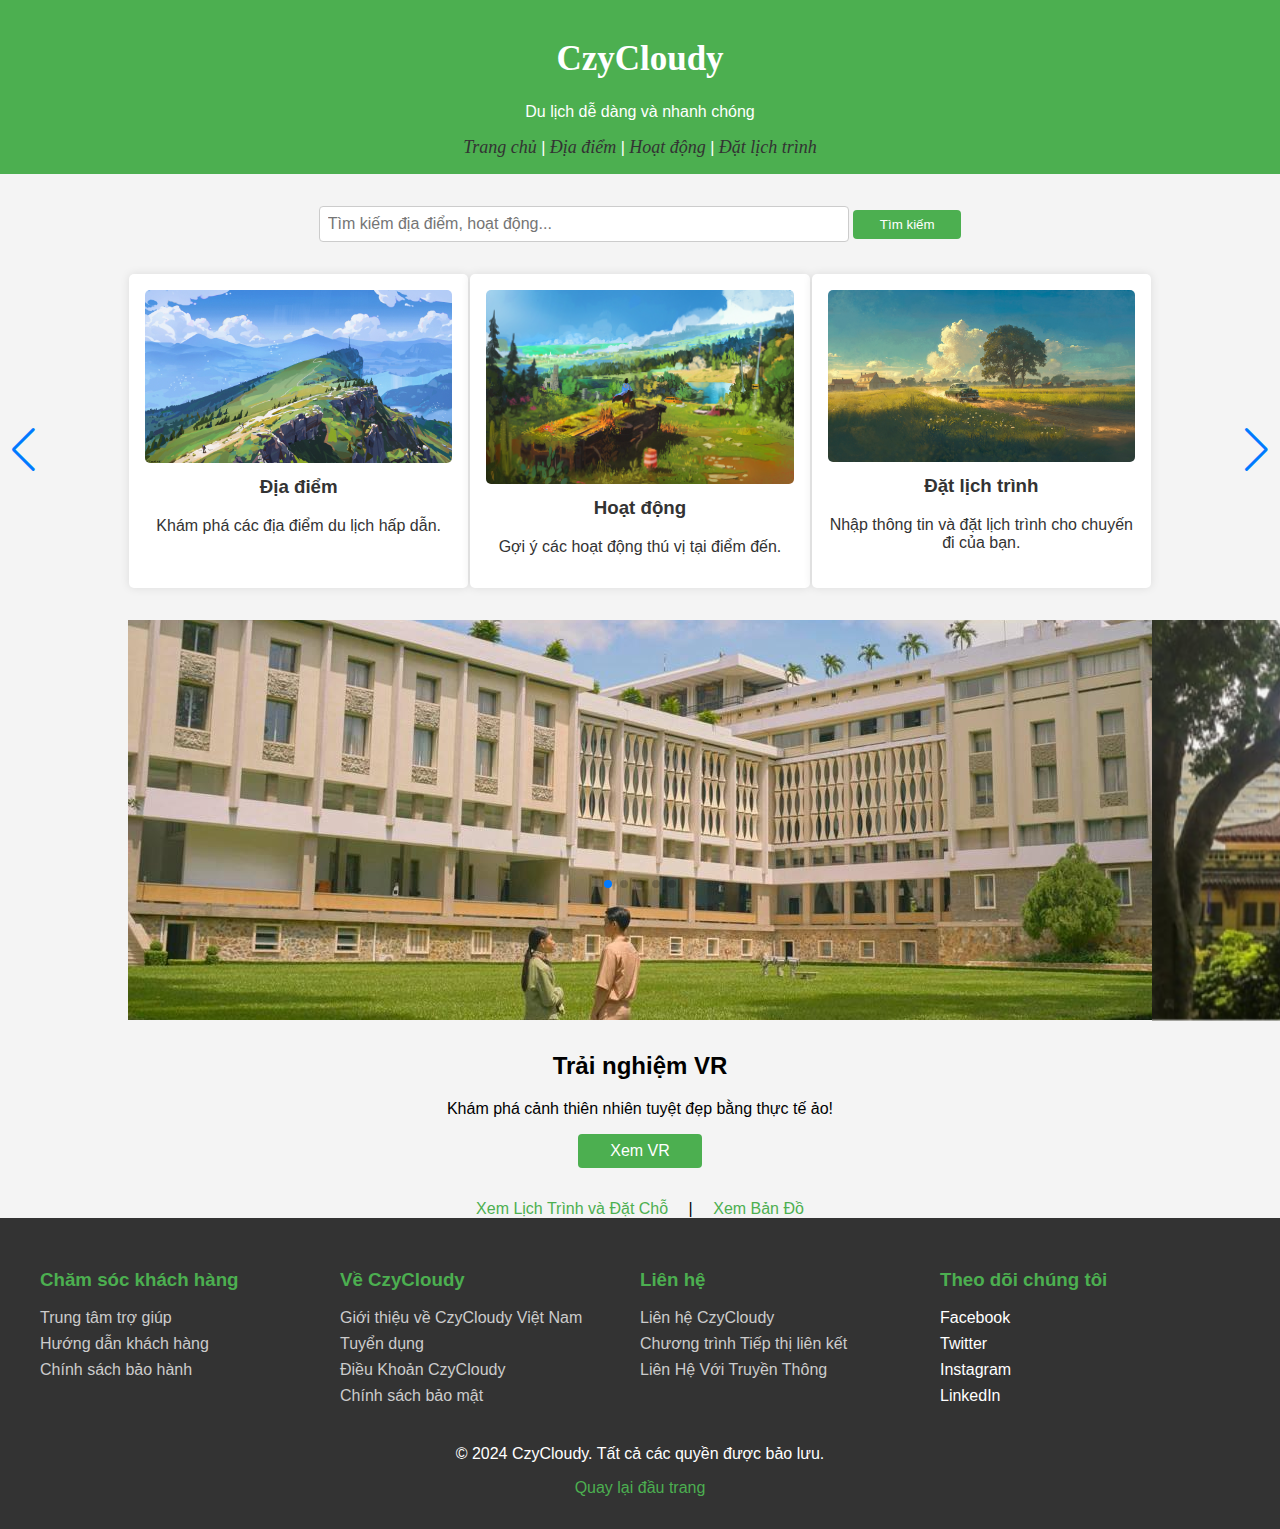
<file: index.html>
<!DOCTYPE html>
<html lang="en">
<head>
    <meta charset="UTF-8">
    <meta name="viewport" content="width=device-width, initial-scale=1.0">
    <title>CzyCloudy</title>
    <link rel="stylesheet" href="https://unpkg.com/swiper/swiper-bundle.min.css" />
    <style>
        /* Các phần tử CSS khác */
        body {
            font-family: Arial, sans-serif;
            margin: 0;
            padding: 0;
            background-color: #f4f4f4;
        }
        header {
            background-color: #4CAF50;
            color: white;
            text-align: center;
            padding: 1em 0;
        }
        .container {
            width: 80%;
            margin: 0 auto;
        }
        .search-bar {
            margin: 2em 0;
            text-align: center;
        }
        .search-bar input[type="text"] {
            width: 50%;
            padding: 0.5em;
            font-size: 1em;
            border: 1px solid #ccc;
            border-radius: 4px;
        }
        .search-bar input[type="submit"] {
            padding: 0.5em 2em;
            background-color: #4CAF50;
            color: white;
            border: none;
            border-radius: 4px;
            cursor: pointer;
        }
        .search-bar input[type="submit"]:hover {
            background-color: #45a049;
        }
        .categories {
            display: flex;
            justify-content: space-around;
            margin: 2em 0;
        }
        .category {
            background-color: white;
            padding: 1em;
            border-radius: 5px;
            box-shadow: 0 0 10px rgba(0, 0, 0, 0.1);
            text-align: center;
            width: 30%;
            transition: transform 0.3s;
        }
        .category:hover {
            transform: scale(1.05);
        }
        .category img {
            width: 100%;
            height: auto;
            border-radius: 5px;
        }
        .category h3 {
            margin-top: 0.5em;
        }
        .search-results {
            display: none;
            text-align: center;
        }
        .vr-section {
            margin: 2em 0;
            text-align: center;
        }
        .vr-button {
            padding: 0.5em 2em;
            background-color: #4CAF50;
            color: white;
            border: none;
            border-radius: 4px;
            cursor: pointer;
            font-size: 1em;
        }
        .vr-button:hover {
            background-color: #45a049;
        }
        .swiper-container {
            width: 100%;
            height: 400px;
            margin: 20px auto;
        }
        .swiper-slide {
            text-align: center;
            font-size: 18px;
            background: #fff;
            display: flex;
            justify-content: center;
            align-items: center;
        }
        .swiper-slide img {
            display: block;
            width: 100%;
            height: 100%;
            object-fit: cover;
        }
        .navigation {
            text-align: center;
            margin-top: 2em;
        }
        .navigation a {
            margin: 0 1em;
            color: #4CAF50;
            text-decoration: none;
        }
        .navigation a:hover {
            text-decoration: underline;
        }
        footer {
            background-color: #333;
            color: white;
            padding: 2em 0;
            text-align: left;
            width: 100%;
            position: relative;
        }
        .footer-container {
            display: flex;
            justify-content: space-between;
            flex-wrap: wrap;
            max-width: 1200px;
            margin: 0 auto;
            padding: 0 2em;
        }
        .footer-column {
            flex: 1;
            min-width: 220px;
            margin-right: 20px;
        }
        .footer-column h3 {
            color: #4CAF50;
            margin-bottom: 1em;
        }
        .footer-column a {
            color: #ccc;
            text-decoration: none;
            display: block;
            margin-bottom: 0.5em;
        }
        .footer-column a:hover {
            color: #4CAF50;
        }
        .social-links a {
            margin-right: 15px;
            color: white;
            text-decoration: none;
        }
        .social-links a:hover {
            color: #4CAF50;
        }
        .footer-bottom {
            text-align: center;
            margin-top: 2em;
        }
        .footer-bottom a {
            color: #4CAF50;
            text-decoration: none;
        }
        .footer-bottom a:hover {
            text-decoration: underline;
        }
        a
        {
            text-decoration: none;
            color: #333;
        }
        #chucnang
        {
            font-size: 18px;
            font-family: 'Times New Roman', Times, serif;
            font-style: italic;
        }
        #tieude{
            color: white;
            font-family:'Times New Roman', Times, serif;
            font-size: 35px;
        }
    </style>
</head>
<body>
    <header>
        <h1 id="tieude">CzyCloudy</h1>
        <p>Du lịch dễ dàng và nhanh chóng</p>
        <nav>
            <a id="chucnang" href="index.html">Trang chủ</a> |
            <a id="chucnang" href="locations.html">Địa điểm</a> |
            <a id="chucnang" href="activities.html">Hoạt động</a> |
            <a id="chucnang" href="booking.html">Đặt lịch trình</a>
        </nav>
    </header>
    <div class="container">
        <div class="search-bar">
            <input type="text" id="search-input" placeholder="Tìm kiếm địa điểm, hoạt động...">
            <input type="submit" value="Tìm kiếm" onclick="search()">
        </div>
        <div class="categories">
            <div class="category">
                <a href="locations.html">
                    <img src="./img/anh8.jpg" alt="Địa điểm">
                    <h3>Địa điểm</h3>
                    <p>Khám phá các địa điểm du lịch hấp dẫn.</p>
                </a>
            </div>
            <div class="category">
                <a href="activities.html">
                    <img src="./img/anh7.jpg" alt="Hoạt động">
                    <h3>Hoạt động</h3>
                    <p>Gợi ý các hoạt động thú vị tại điểm đến.</p>
                </a>
            </div>
            <div class="category">
                <a href="booking.html">
                    <img src="./img/anh6.jpg" alt="Đặt lịch trình">
                    <h3>Đặt lịch trình</h3>
                    <p>Nhập thông tin và đặt lịch trình cho chuyến đi của bạn.</p>
                </a>
            </div>
        </div>
        <div class="search-results" id="search-results">
            <h2>Kết quả tìm kiếm</h2>
            <p id="results"></p>
        </div>
        <div class="swiper-container">
            <div class="swiper-wrapper">
                <div class="swiper-slide"><img src="./img/anh1.jpg" alt="Location 1"></div>
                <div class="swiper-slide"><img src="./img/anh2.jpg" alt="Location 2"></div>
                <div class="swiper-slide"><img src="./img/anh3.jpg" alt="Location 3"></div>
                <div class="swiper-slide"><img src="./img/anh4.jpg" alt="Location 4"></div>
                <div class="swiper-slide"><img src="./img/anh5.jpg" alt="Location 5"></div>
            </div>
            <!-- Add Pagination -->
            <div class="swiper-pagination"></div>
            <!-- Add Navigation -->
            <div class="swiper-button-next"></div>
            <div class="swiper-button-prev"></div>
        </div>
        <div class="vr-section">
            <h2>Trải nghiệm VR</h2>
            <p>Khám phá cảnh thiên nhiên tuyệt đẹp bằng thực tế ảo!</p>
            <button class="vr-button" onclick="startVR()">Xem VR</button>
        </div>
    </div>
    <div class="navigation">
        <a href="itinerary.html">Xem Lịch Trình và Đặt Chỗ</a> | 
        <a href="map.html">Xem Bản Đồ</a>
    </div>
    <footer>
        <div class="footer-container">
            <div class="footer-column">
                <h3>Chăm sóc khách hàng</h3>
                <a href="#">Trung tâm trợ giúp</a>
                <a href="#">Hướng dẫn khách hàng</a>
                <a href="#">Chính sách bảo hành</a>
            </div>
            <div class="footer-column">
                <h3>Về CzyCloudy</h3>
                <a href="#">Giới thiệu về CzyCloudy Việt Nam</a>
                <a href="#">Tuyển dụng</a>
                <a href="#">Điều Khoản CzyCloudy</a>
                <a href="#">Chính sách bảo mật</a>
            </div>
            <div class="footer-column">
                <h3>Liên hệ</h3>
                <a href="#">Liên hệ CzyCloudy</a>
                <a href="#">Chương trình Tiếp thị liên kết</a>
                <a href="#">Liên Hệ Với Truyền Thông</a>
            </div>
            <div class="footer-column social-links">
                <h3>Theo dõi chúng tôi</h3>
                <a href="#" target="_blank">Facebook</a>
                <a href="#" target="_blank">Twitter</a>
                <a href="#" target="_blank">Instagram</a>
                <a href="#" target="_blank">LinkedIn</a>
            </div>
        </div>
        <div class="footer-bottom">
            <p>&copy; 2024 CzyCloudy. Tất cả các quyền được bảo lưu.</p>
            <a href="#">Quay lại đầu trang</a>
        </div>
    </footer>

    <!-- Thêm script cho Swiper -->
    <script src="https://unpkg.com/swiper/swiper-bundle.min.js"></script>
    <script>
        // Initialize Swiper
        const swiper = new Swiper('.swiper-container', {
            loop: true,
            pagination: {
                el: '.swiper-pagination',
                clickable: true,
            },
            navigation: {
                nextEl: '.swiper-button-next',
                prevEl: '.swiper-button-prev',
            },
        });

        function search() {
            const input = document.getElementById('search-input').value;
            document.getElementById('results').innerText = `Kết quả tìm kiếm cho: ${input}`;
            document.getElementById('search-results').style.display = 'block';
        }

        function startVR() {
            alert("Khởi động trải nghiệm VR...");
            // Thêm mã khởi động trải nghiệm VR ở đây
        }
    </script>
</body>
</html>
</file>
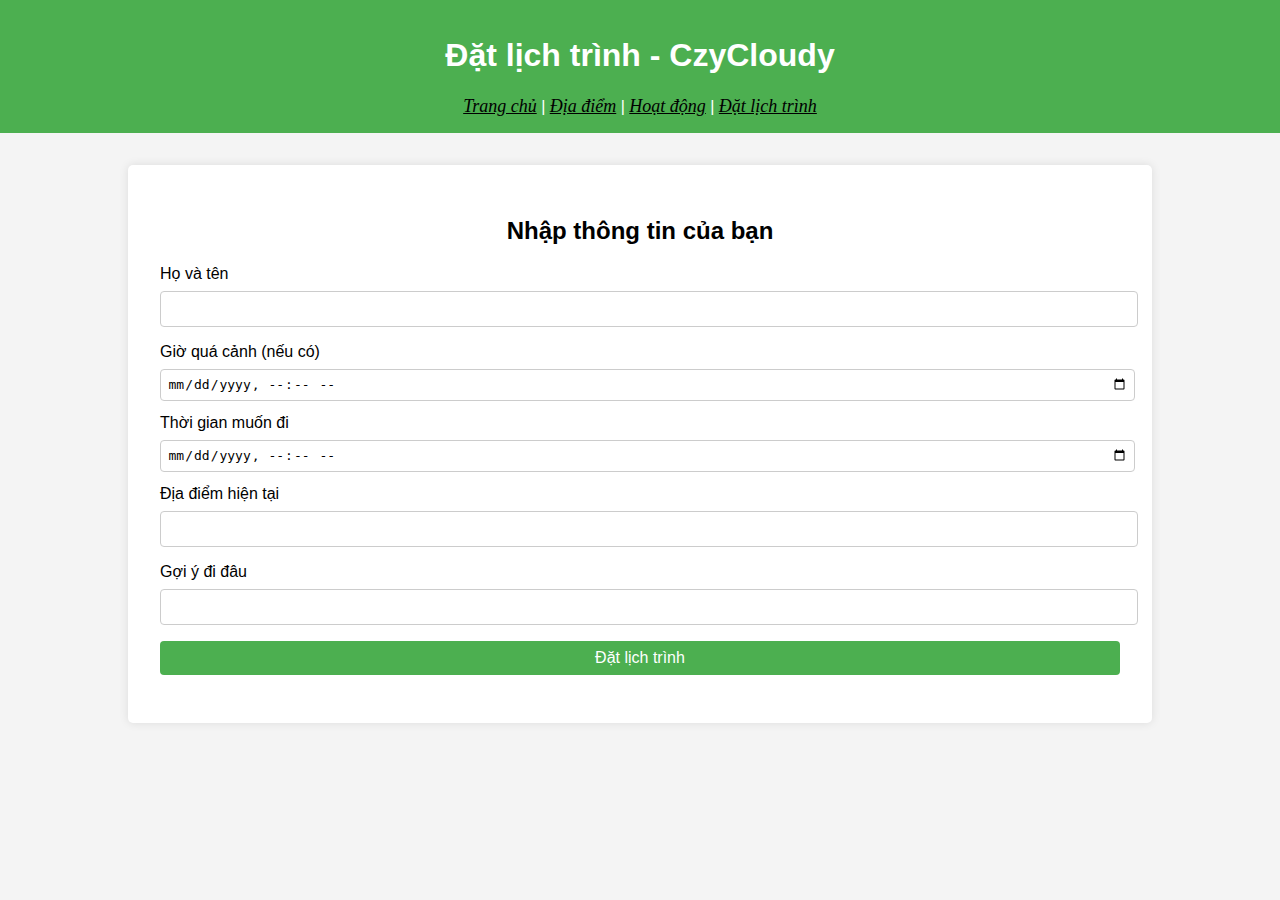
<file: booking.html>
<!DOCTYPE html>
<html lang="en">
<head>
    <meta charset="UTF-8">
    <meta name="viewport" content="width=device-width, initial-scale=1.0">
    <title>Đặt lịch trình - CzyCloudy</title>
    <link rel="stylesheet" href="https://unpkg.com/swiper/swiper-bundle.min.css" />
    <style>
        body {
            font-family: Arial, sans-serif;
            margin: 0;
            padding: 0;
            background-color: #f4f4f4;
        }
        header {
            background-color: #4CAF50;
            color: white;
            text-align: center;
            padding: 1em 0;
        }
        .container {
            width: 80%;
            margin: 0 auto;
        }
        .booking-form {
            background-color: white;
            padding: 2em;
            margin: 2em 0;
            border-radius: 5px;
            box-shadow: 0 0 10px rgba(0, 0, 0, 0.1);
        }
        .booking-form h2 {
            text-align: center;
        }
        .booking-form label {
            display: block;
            margin-bottom: 0.5em;
        }
        .booking-form input[type="text"], 
        .booking-form input[type="datetime-local"], 
        .booking-form input[type="submit"] {
            width: 100%;
            padding: 0.5em;
            margin-bottom: 1em;
            border: 1px solid #ccc;
            border-radius: 4px;
            font-size: 1em;
        }
        .booking-form input[type="submit"] {
            background-color: #4CAF50;
            color: white;
            border: none;
            cursor: pointer;
        }
        .booking-form input[type="submit"]:hover {
            background-color: #45a049;
        }
        .navigation {
            text-align: center;
            margin-top: 2em;
        }
        .navigation a {
            margin: 0 1em;
            color: #4CAF50;
            text-decoration: none;
        }
        .navigation a:hover {
            text-decoration: underline;
        }
        #chucnang1
        {
            color: black;
            font-size: 18px;
            font-family: 'Times New Roman', Times, serif;
            font-style: italic;
        }
    </style>
</head>
<body>
    <header>
        <h1>Đặt lịch trình - CzyCloudy</h1>
        <nav>
            <a  id="chucnang1" href="index.html">Trang chủ</a> |
            <a id="chucnang1" href="locations.html">Địa điểm</a> |
            <a id="chucnang1" href="activities.html">Hoạt động</a> |
            <a  id="chucnang1"href="booking.html">Đặt lịch trình</a>
        </nav>
    </header>
    <div class="container">
        <div class="booking-form">
            <h2>Nhập thông tin của bạn</h2>
            <form action="/submit_booking" method="post">
                <label for="name">Họ và tên</label>
                <input type="text" id="name" name="name" required>

                <label for="layover-time">Giờ quá cảnh (nếu có)</label>
                <input type="datetime-local" id="layover-time" name="layover-time">

                <label for="travel-time">Thời gian muốn đi</label>
                <input type="datetime-local" id="travel-time" name="travel-time" required>

                <label for="current-location">Địa điểm hiện tại</label>
                <input type="text" id="current-location" name="current-location">

                <label for="suggestions">Gợi ý đi đâu</label>
                <input type="text" id="suggestions" name="suggestions">

                <input type="submit" value="Đặt lịch trình">
            </form>
        </div>
    </div>
   
</body>
</html>
</file>
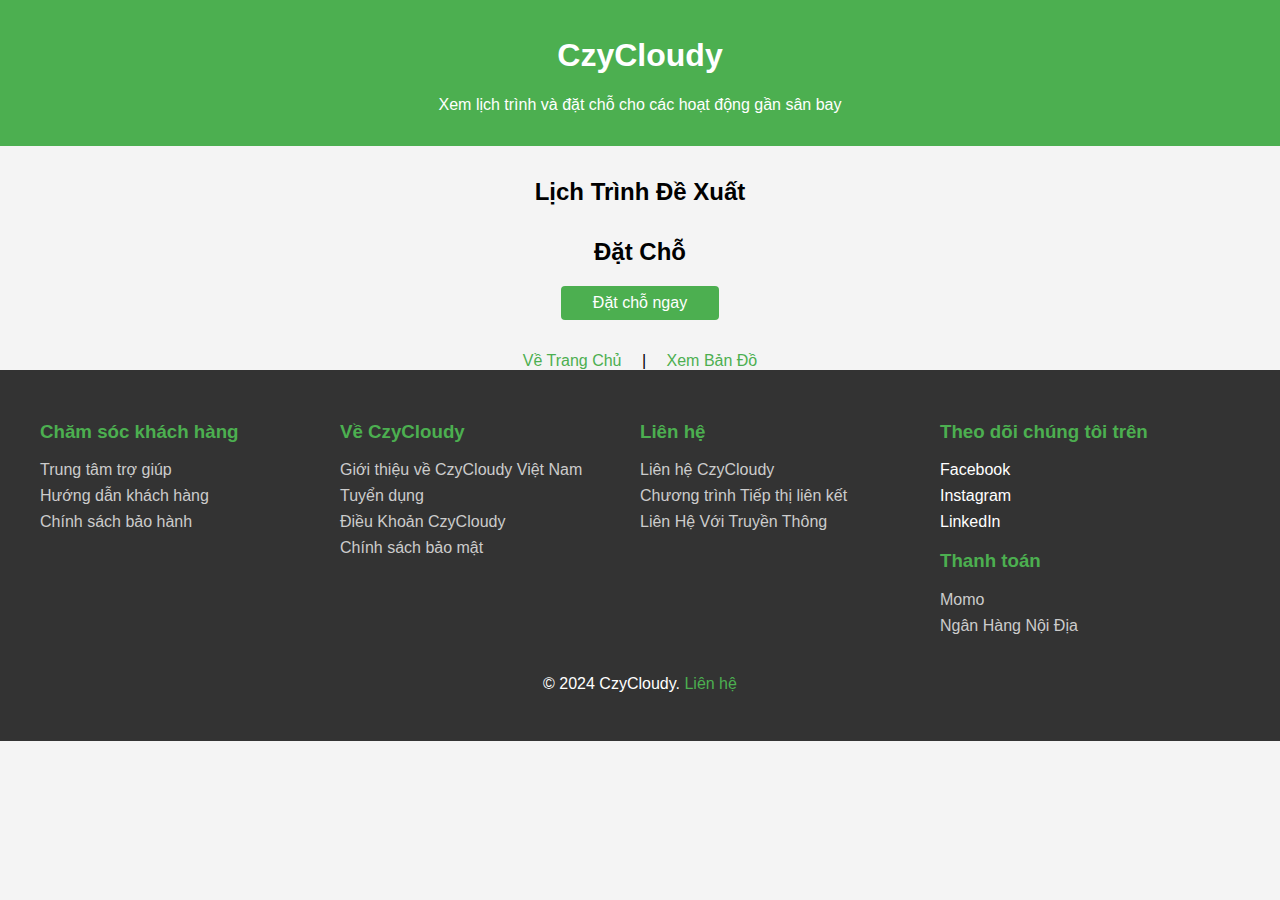
<file: itinerary.html>
<!DOCTYPE html>
<html lang="en">
<head>
    <meta charset="UTF-8">
    <meta name="viewport" content="width=device-width, initial-scale=1.0">
    <title>CzyCloudy - Lịch Trình và Đặt Chỗ</title>
    <style>
        body {
            font-family: Arial, sans-serif;
            margin: 0;
            padding: 0;
            background-color: #f4f4f4;
        }
        header {
            background-color: #4CAF50;
            color: white;
            text-align: center;
            padding: 1em 0;
        }
        .container {
            width: 80%;
            margin: 0 auto;
        }
        .itinerary {
            margin: 2em 0;
            text-align: center;
        }
        .booking {
            margin: 2em 0;
            text-align: center;
        }
        .booking button {
            padding: 0.5em 2em;
            background-color: #4CAF50;
            color: white;
            border: none;
            border-radius: 4px;
            cursor: pointer;
            font-size: 1em;
        }
        .booking button:hover {
            background-color: #45a049;
        }
        .navigation {
            text-align: center;
            margin-top: 2em;
        }
        .navigation a {
            margin: 0 1em;
            color: #4CAF50;
            text-decoration: none;
        }
        .navigation a:hover {
            text-decoration: underline;
        }
        footer {
            background-color: #333;
            color: white;
            padding: 2em 0;
            text-align: left;
            width: 100%;
            position: relative;
        }
        .footer-container {
            display: flex;
            justify-content: space-between;
            flex-wrap: wrap;
            max-width: 1200px;
            margin: 0 auto;
            padding: 0 2em;
        }
        .footer-column {
            flex: 1;
            min-width: 220px;
            margin-right: 20px;
        }
        .footer-column h3 {
            color: #4CAF50;
            margin-bottom: 1em;
        }
        .footer-column a {
            color: #ccc;
            text-decoration: none;
            display: block;
            margin-bottom: 0.5em;
        }
        .footer-column a:hover {
            color: #4CAF50;
        }
        .social-links a {
            margin-right: 15px;
            color: white;
            text-decoration: none;
        }
        .social-links a:hover {
            color: #4CAF50;
        }
        .footer-bottom {
            text-align: center;
            margin-top: 2em;
        }
        .footer-bottom a {
            color: #4CAF50;
            text-decoration: none;
        }
        .footer-bottom a:hover {
            text-decoration: underline;
        }
    </style>
</head>
<body>
    <header>
        <h1>CzyCloudy</h1>
        <p>Xem lịch trình và đặt chỗ cho các hoạt động gần sân bay</p>
    </header>
    <div class="container">
        <div class="itinerary">
            <h2>Lịch Trình Đề Xuất</h2>
            <div id="itinerary-details">
                <!-- Lịch trình sẽ được hiển thị ở đây -->
            </div>
        </div>
        <div class="booking">
            <h2>Đặt Chỗ</h2>
            <button  onclick="book()">Đặt chỗ ngay</button>
        </div>
        <!-- Thêm liên kết đến các trang khác -->
        <div class="navigation">
            <a href="./index.html">Về Trang Chủ</a> | 
            <a href="./map.html">Xem Bản Đồ</a>
        </div>
    </div>
    <script>
        function book() {
            alert('Chức năng đặt chỗ sẽ sớm được cập nhật!');
        }
    </script>
    <footer>
        <div class="footer-container">
            <div class="footer-column">
                <h3>Chăm sóc khách hàng</h3>
                <a href="#">Trung tâm trợ giúp</a>
                <a href="#">Hướng dẫn khách hàng</a>
                <a href="#">Chính sách bảo hành</a>
            </div>
            <div class="footer-column">
                <h3>Về CzyCloudy</h3>
                <a href="#">Giới thiệu về CzyCloudy Việt Nam</a>
                <a href="#">Tuyển dụng</a>
                <a href="#">Điều Khoản CzyCloudy</a>
                <a href="#">Chính sách bảo mật</a>
            </div>
            <div class="footer-column">
                <h3>Liên hệ</h3>
                <a href="#">Liên hệ CzyCloudy</a>
                <a href="#">Chương trình Tiếp thị liên kết</a>
                <a href="#">Liên Hệ Với Truyền Thông</a>
            </div>
            <div class="footer-column">
                <h3>Theo dõi chúng tôi trên</h3>
                <div class="social-links">
                    <a href="https://www.facebook.com" target="_blank">Facebook</a>
                    <a href="https://www.instagram.com" target="_blank">Instagram</a>
                    <a href="https://www.linkedin.com" target="_blank">LinkedIn</a>
                </div>
                <h3>Thanh toán</h3>
                <a href="#">Momo</a>
                <a href="#">Ngân Hàng Nội Địa</a>
            </div>
        </div>
        <div class="footer-bottom">
            <p>&copy; 2024 CzyCloudy. <a href="mailto:contact@czycloudy.com">Liên hệ</a></p>
        </div>
    </footer>
</body>
</html>
</file>
